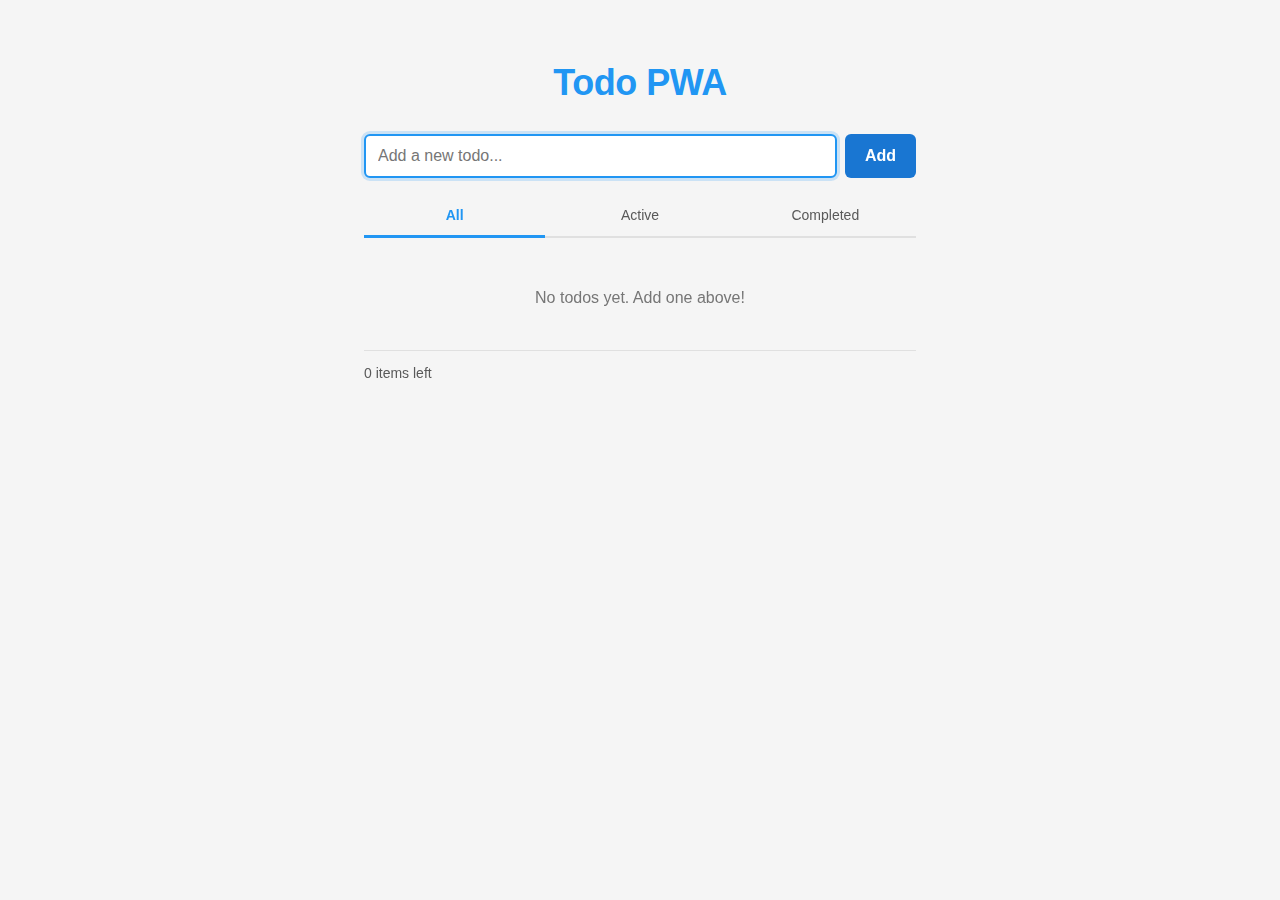
<file: index.html>
<!DOCTYPE html>
<html lang="en">
<head>
  <meta charset="UTF-8">
  <meta name="viewport" content="width=device-width, initial-scale=1">
  <meta name="description" content="A simple, offline-first todo list application">
  <meta name="theme-color" content="#2196F3">
  <meta name="apple-mobile-web-app-capable" content="yes">
  <meta name="apple-mobile-web-app-status-bar-style" content="black-translucent">
  <meta name="apple-mobile-web-app-title" content="Todo">
  <link rel="apple-touch-icon" href="icons/icon-192.svg">
  <link rel="manifest" href="manifest.json">
  <link rel="stylesheet" href="styles.css">
  <title>Todo PWA</title>
</head>
<body>
  <div class="container">
    <header class="header">
      <h1>Todo PWA</h1>
    </header>

    <section class="input-section" aria-label="Add new todo">
      <form id="todo-form" role="form">
        <input
          type="text"
          id="todo-input"
          class="todo-input"
          placeholder="Add a new todo..."
          maxlength="500"
          aria-label="New todo text"
          autocomplete="off"
        >
        <button type="submit" class="add-btn" aria-label="Add todo">Add</button>
      </form>
    </section>

    <nav class="filter-tabs" aria-label="Filter todos">
      <button class="filter-btn active" data-filter="all" aria-pressed="true">All</button>
      <button class="filter-btn" data-filter="active" aria-pressed="false">Active</button>
      <button class="filter-btn" data-filter="completed" aria-pressed="false">Completed</button>
    </nav>

    <section class="todo-list-section" aria-label="Todo list">
      <ul id="todo-list" class="todo-list" role="list"></ul>
      <p id="empty-state" class="empty-state" hidden>No todos yet. Add one above!</p>
    </section>

    <footer id="footer" class="footer" hidden>
      <span id="active-count" class="active-count" role="status" aria-live="polite"></span>
      <button id="clear-completed" class="clear-completed-btn" hidden>Clear Completed</button>
    </footer>
  </div>

  <script src="app.js"></script>
</body>
</html>
</file>
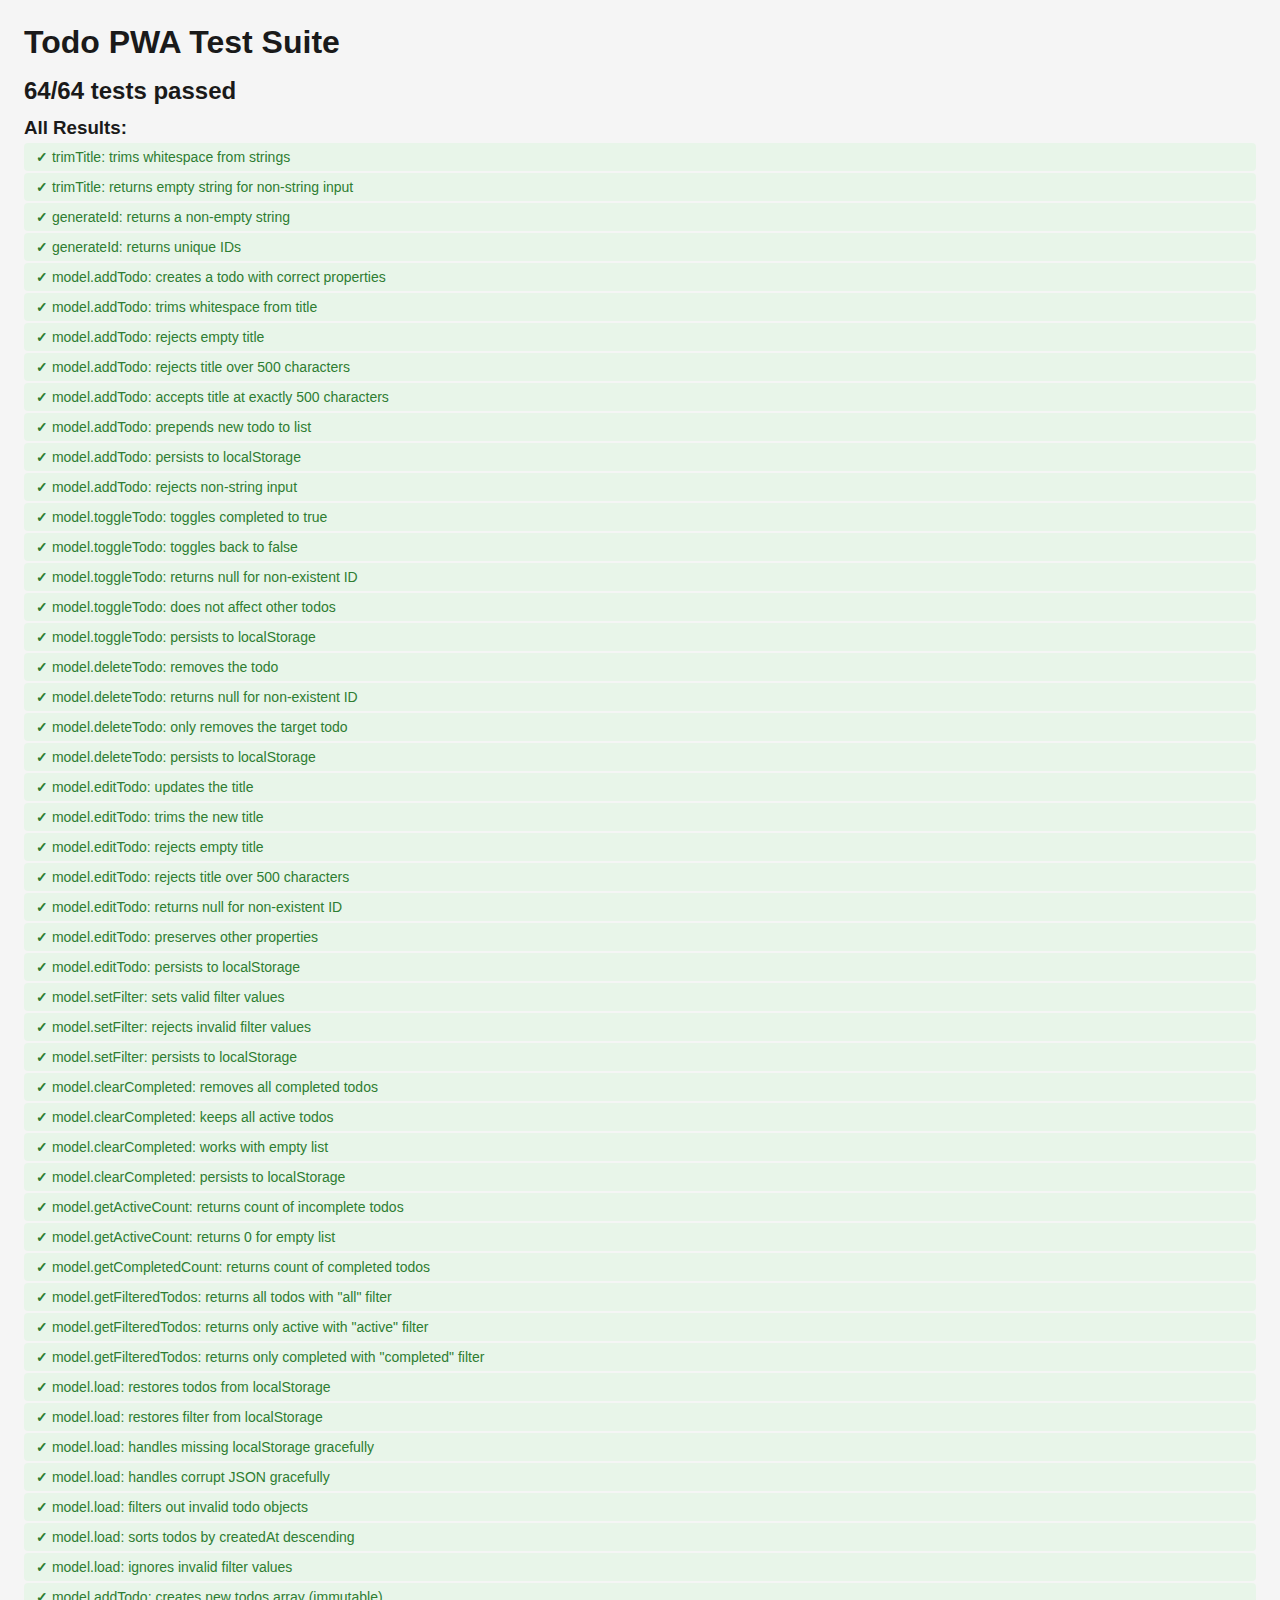
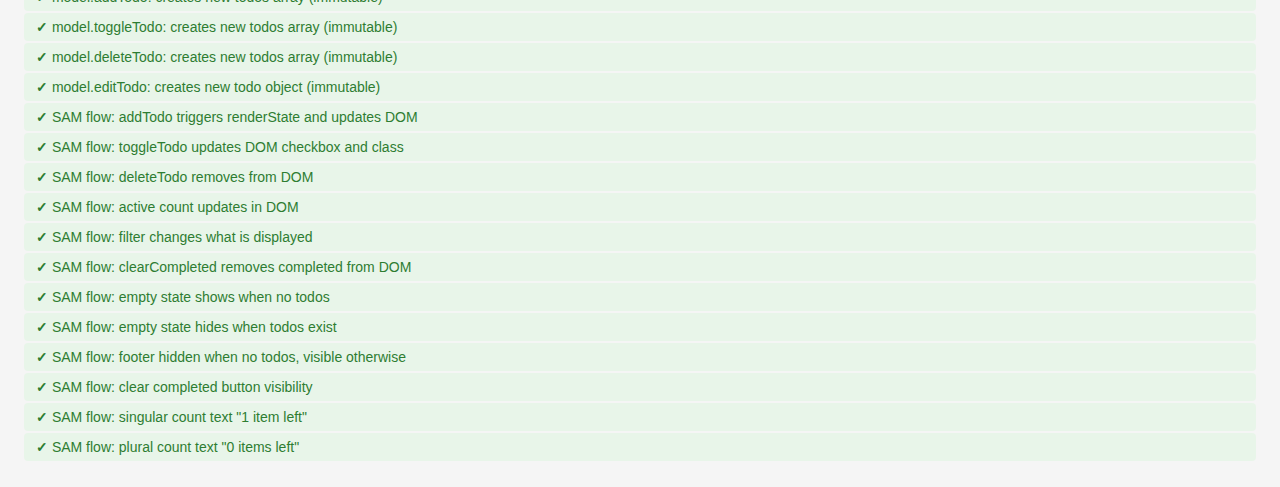
<file: tests/index.html>
<!DOCTYPE html>
<html lang="en">
<head>
  <meta charset="UTF-8">
  <meta name="viewport" content="width=device-width, initial-scale=1">
  <title>Todo PWA - Tests</title>
  <style>
    * { box-sizing: border-box; margin: 0; padding: 0; }
    body {
      font-family: -apple-system, BlinkMacSystemFont, 'Segoe UI', Roboto, sans-serif;
      padding: 24px;
      background: #f5f5f5;
      color: #1a1a1a;
    }
    h1 { margin-bottom: 16px; }
    h2 { margin: 16px 0 8px; }
    h3 { margin: 12px 0 4px; }
    h3.fail { color: #e53935; }
    .result {
      padding: 6px 12px;
      margin: 2px 0;
      border-radius: 4px;
      font-size: 0.875rem;
    }
    .result.pass { background: #e8f5e9; color: #2e7d32; }
    .result.fail { background: #ffebee; color: #c62828; }
    .result pre {
      margin: 4px 0 0 24px;
      font-size: 0.8125rem;
      white-space: pre-wrap;
    }
    .icon { font-weight: bold; }

    /* Hidden app DOM — needed for integration tests */
    #app-container { display: none; }
  </style>
</head>
<body>
  <h1>Todo PWA Test Suite</h1>
  <div id="test-output">Running tests...</div>

  <!-- App DOM (hidden) — required for integration tests that manipulate DOM -->
  <div id="app-container">
    <form id="todo-form">
      <input type="text" id="todo-input" class="todo-input">
      <button type="submit" class="add-btn">Add</button>
    </form>
    <nav class="filter-tabs">
      <button class="filter-btn active" data-filter="all" aria-pressed="true">All</button>
      <button class="filter-btn" data-filter="active" aria-pressed="false">Active</button>
      <button class="filter-btn" data-filter="completed" aria-pressed="false">Completed</button>
    </nav>
    <ul id="todo-list" class="todo-list" role="list"></ul>
    <p id="empty-state" class="empty-state" hidden>No todos yet. Add one above!</p>
    <footer id="footer" class="footer" hidden>
      <span id="active-count" class="active-count" role="status" aria-live="polite"></span>
      <button id="clear-completed" class="clear-completed-btn" hidden>Clear Completed</button>
    </footer>
  </div>

  <!-- Load app code (functions become available globally) -->
  <script src="../app.js"></script>
  <!-- Load test runner and tests -->
  <script src="test-runner.js"></script>
  <script src="tests.js"></script>
  <script>
    // Initialize DOM caches (needed for rendering tests)
    cacheDomElements();

    // Run all tests
    testRunner.run().then(({ passed, failed, total }) => {
      document.title = (failed === 0 ? 'PASS' : 'FAIL') +
        ' - ' + passed + '/' + total + ' - Todo PWA Tests';
    });
  </script>
</body>
</html>
</file>
<file: styles.css>
/* ==========================================================================
   Reset and Base Styles
   ========================================================================== */

*,
*::before,
*::after {
  box-sizing: border-box;
  margin: 0;
  padding: 0;
}

html {
  font-size: 16px;
  -webkit-text-size-adjust: 100%;
}

body {
  font-family: -apple-system, BlinkMacSystemFont, 'Segoe UI', Roboto,
    Oxygen-Sans, Ubuntu, Cantarell, 'Helvetica Neue', sans-serif;
  line-height: 1.5;
  color: #1a1a1a;
  background-color: #f5f5f5;
  min-height: 100vh;
}

/* ==========================================================================
   Layout
   ========================================================================== */

.container {
  width: 100%;
  max-width: 600px;
  margin: 0 auto;
  padding: 16px;
}

/* ==========================================================================
   Header
   ========================================================================== */

.header {
  text-align: center;
  padding: 24px 0 16px;
}

.header h1 {
  font-size: 2rem;
  font-weight: 700;
  color: #2196F3;
  letter-spacing: -0.5px;
}

/* ==========================================================================
   Input Section
   ========================================================================== */

.input-section {
  margin-bottom: 16px;
}

.input-section form {
  display: flex;
  gap: 8px;
}

.todo-input {
  flex: 1;
  min-height: 44px;
  padding: 8px 12px;
  font-size: 1rem;
  border: 2px solid #ddd;
  border-radius: 6px;
  background: #fff;
  color: #1a1a1a;
  transition: border-color 0.2s;
}

.todo-input:focus {
  outline: none;
  border-color: #2196F3;
  box-shadow: 0 0 0 3px rgba(33, 150, 243, 0.2);
}

.todo-input.invalid {
  border-color: #e53935;
  box-shadow: 0 0 0 3px rgba(229, 57, 53, 0.2);
}

.todo-input::placeholder {
  color: #767676;
}

.add-btn {
  min-height: 44px;
  padding: 8px 20px;
  font-size: 1rem;
  font-weight: 600;
  color: #fff;
  background-color: #1976D2;
  border: none;
  border-radius: 6px;
  cursor: pointer;
  transition: background-color 0.2s;
  white-space: nowrap;
}

.add-btn:hover {
  background-color: #1565C0;
}

.add-btn:focus-visible {
  outline: 2px solid #1976D2;
  outline-offset: 2px;
}

.add-btn:active {
  background-color: #0D47A1;
}

/* ==========================================================================
   Filter Tabs
   ========================================================================== */

.filter-tabs {
  display: flex;
  gap: 4px;
  margin-bottom: 16px;
  border-bottom: 2px solid #e0e0e0;
  padding-bottom: 0;
}

.filter-btn {
  flex: 1;
  min-height: 44px;
  padding: 8px 12px;
  font-size: 0.875rem;
  font-weight: 500;
  color: #595959;
  background: none;
  border: none;
  border-bottom: 3px solid transparent;
  margin-bottom: -2px;
  cursor: pointer;
  transition: color 0.2s, border-color 0.2s;
}

.filter-btn:hover {
  color: #2196F3;
}

.filter-btn:focus-visible {
  outline: 2px solid #2196F3;
  outline-offset: -2px;
}

.filter-btn.active {
  color: #2196F3;
  font-weight: 600;
  border-bottom-color: #2196F3;
}

/* ==========================================================================
   Todo List
   ========================================================================== */

.todo-list {
  list-style: none;
}

.todo-item {
  display: flex;
  align-items: center;
  gap: 12px;
  padding: 12px;
  min-height: 44px;
  background: #fff;
  border-radius: 6px;
  margin-bottom: 8px;
  box-shadow: 0 1px 3px rgba(0, 0, 0, 0.08);
  transition: box-shadow 0.2s;
}

.todo-item:hover {
  box-shadow: 0 2px 6px rgba(0, 0, 0, 0.12);
}

.todo-checkbox {
  flex-shrink: 0;
  width: 20px;
  height: 20px;
  cursor: pointer;
  accent-color: #2196F3;
}

.todo-checkbox:focus-visible {
  outline: 2px solid #2196F3;
  outline-offset: 2px;
}

.todo-title {
  flex: 1;
  font-size: 1rem;
  word-break: break-word;
  cursor: default;
  border-radius: 3px;
}

.todo-title:focus-visible {
  outline: 2px solid #2196F3;
  outline-offset: 2px;
}

.todo-item.completed .todo-title {
  text-decoration: line-through;
  color: #767676;
}

.todo-delete {
  flex-shrink: 0;
  min-width: 36px;
  min-height: 36px;
  padding: 4px 8px;
  font-size: 0.875rem;
  color: #e53935;
  background: none;
  border: 1px solid transparent;
  border-radius: 4px;
  cursor: pointer;
  opacity: 0;
  transition: opacity 0.2s, background-color 0.2s;
}

.todo-item:hover .todo-delete,
.todo-item:focus-within .todo-delete,
.todo-delete:focus-visible {
  opacity: 1;
}

.todo-delete:hover {
  background-color: #ffebee;
  border-color: #e53935;
}

.todo-delete:focus-visible {
  outline: 2px solid #e53935;
  outline-offset: 2px;
  opacity: 1;
}

/* Edit mode */
.todo-item.editing .todo-title {
  display: none;
}

.todo-item.editing .todo-delete {
  display: none;
}

.todo-edit-input {
  flex: 1;
  min-height: 36px;
  padding: 4px 8px;
  font-size: 1rem;
  border: 2px solid #2196F3;
  border-radius: 4px;
  background: #e3f2fd;
  color: #1a1a1a;
}

.todo-edit-input:focus {
  outline: none;
  box-shadow: 0 0 0 3px rgba(33, 150, 243, 0.2);
}

.todo-edit-input.invalid {
  border-color: #e53935;
  box-shadow: 0 0 0 3px rgba(229, 57, 53, 0.2);
}

/* ==========================================================================
   Empty State
   ========================================================================== */

.empty-state {
  text-align: center;
  padding: 32px 16px;
  color: #767676;
  font-size: 1rem;
}

/* ==========================================================================
   Footer
   ========================================================================== */

.footer {
  display: flex;
  justify-content: space-between;
  align-items: center;
  padding: 12px 0;
  margin-top: 8px;
  border-top: 1px solid #e0e0e0;
}

.active-count {
  font-size: 0.875rem;
  color: #595959;
}

.clear-completed-btn {
  min-height: 36px;
  padding: 6px 12px;
  font-size: 0.8125rem;
  color: #e53935;
  background: none;
  border: 1px solid #e53935;
  border-radius: 4px;
  cursor: pointer;
  transition: background-color 0.2s, color 0.2s;
}

.clear-completed-btn:hover {
  background-color: #e53935;
  color: #fff;
}

.clear-completed-btn:focus-visible {
  outline: 2px solid #e53935;
  outline-offset: 2px;
}

/* ==========================================================================
   Responsive - Tablet and Desktop
   ========================================================================== */

@media (min-width: 480px) {
  .container {
    padding: 24px;
  }

  .header {
    padding: 32px 0 24px;
  }

  .header h1 {
    font-size: 2.25rem;
  }

  .todo-item {
    padding: 14px 16px;
  }
}

/* ==========================================================================
   Update Banner
   ========================================================================== */

.update-banner {
  display: flex;
  align-items: center;
  gap: 12px;
  padding: 10px 16px;
  background-color: #1976D2;
  color: #fff;
  font-size: 0.875rem;
}

.update-banner span {
  flex: 1;
}

.update-btn {
  min-height: 32px;
  padding: 4px 14px;
  font-size: 0.8125rem;
  font-weight: 600;
  color: #1976D2;
  background: #fff;
  border: none;
  border-radius: 4px;
  cursor: pointer;
}

.update-btn:hover {
  background-color: #e3f2fd;
}

.update-btn:focus-visible {
  outline: 2px solid #fff;
  outline-offset: 2px;
}

.dismiss-btn {
  min-height: 32px;
  min-width: 32px;
  padding: 4px;
  font-size: 0.875rem;
  color: #fff;
  background: none;
  border: none;
  cursor: pointer;
  opacity: 0.8;
}

.dismiss-btn:hover {
  opacity: 1;
}

.dismiss-btn:focus-visible {
  outline: 2px solid #fff;
  outline-offset: 2px;
}

/* ==========================================================================
   Accessibility - Reduced Motion
   ========================================================================== */

@media (prefers-reduced-motion: reduce) {
  *,
  *::before,
  *::after {
    transition-duration: 0.01ms !important;
  }
}
</file>
